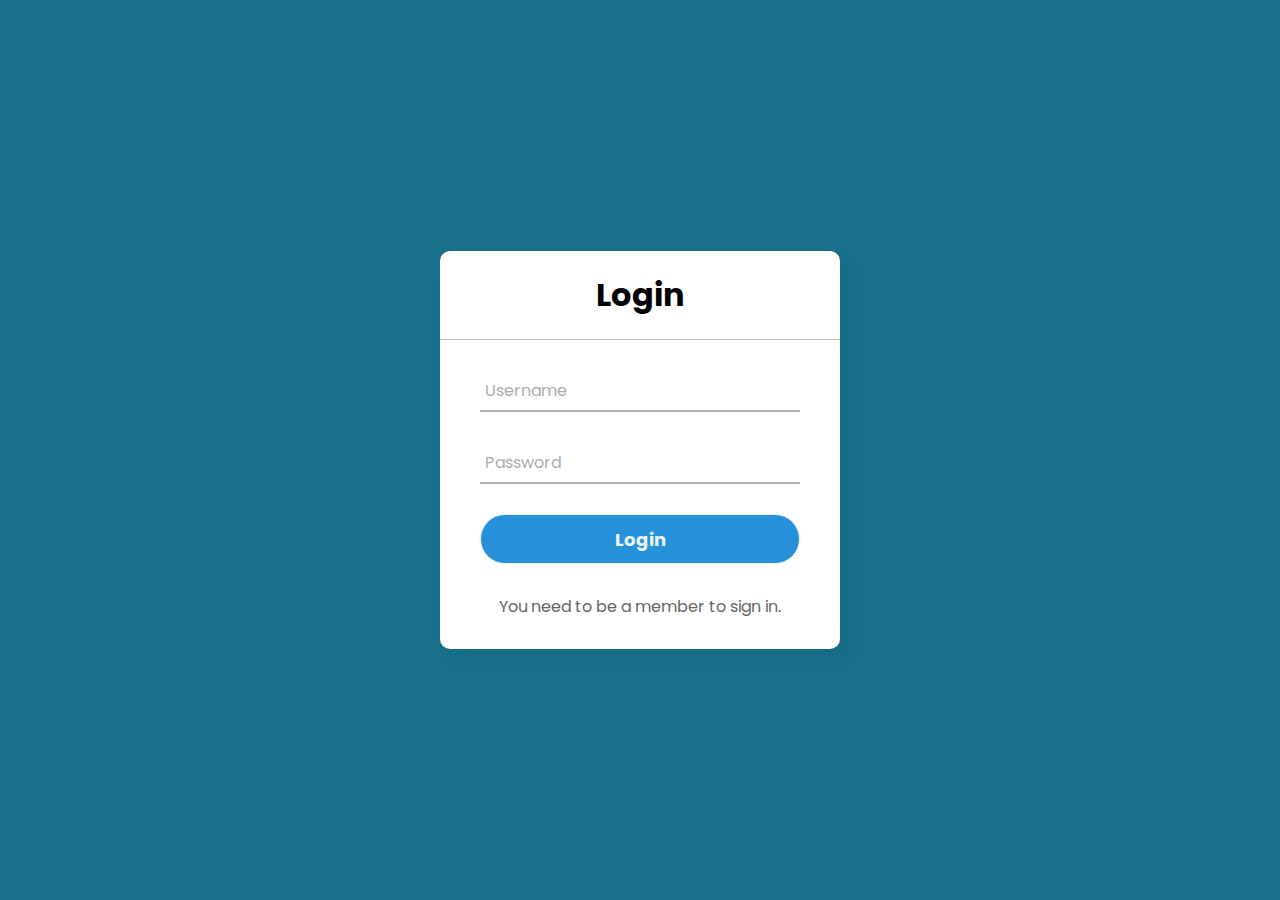
<file: index.html>
<!DOCTYPE html>
<!-- Coding By CodingNepal - youtube.com/codingnepal -->
<html lang="en" dir="ltr">
  <head>
    <meta charset="utf-8">
    <title>Animated Login Form | CodingNepal</title>
    <link rel="stylesheet" href="style.css">
  </head>
  <body>
    <div class="center">
      <h1>Login</h1>
      <form method="post">
        <div class="txt_field">
          <input type="text" required>
          <span></span>
          <label>Username</label>
        </div>
        <div class="txt_field">
          <input type="password" required>
          <span></span>
          <label>Password</label>
        </div>
        <input type="submit" value="Login">
        <div class="signup_link">
          You need to be a member to sign in.
        </div>
      </form>
    </div>
  </body>
</html>
</file>
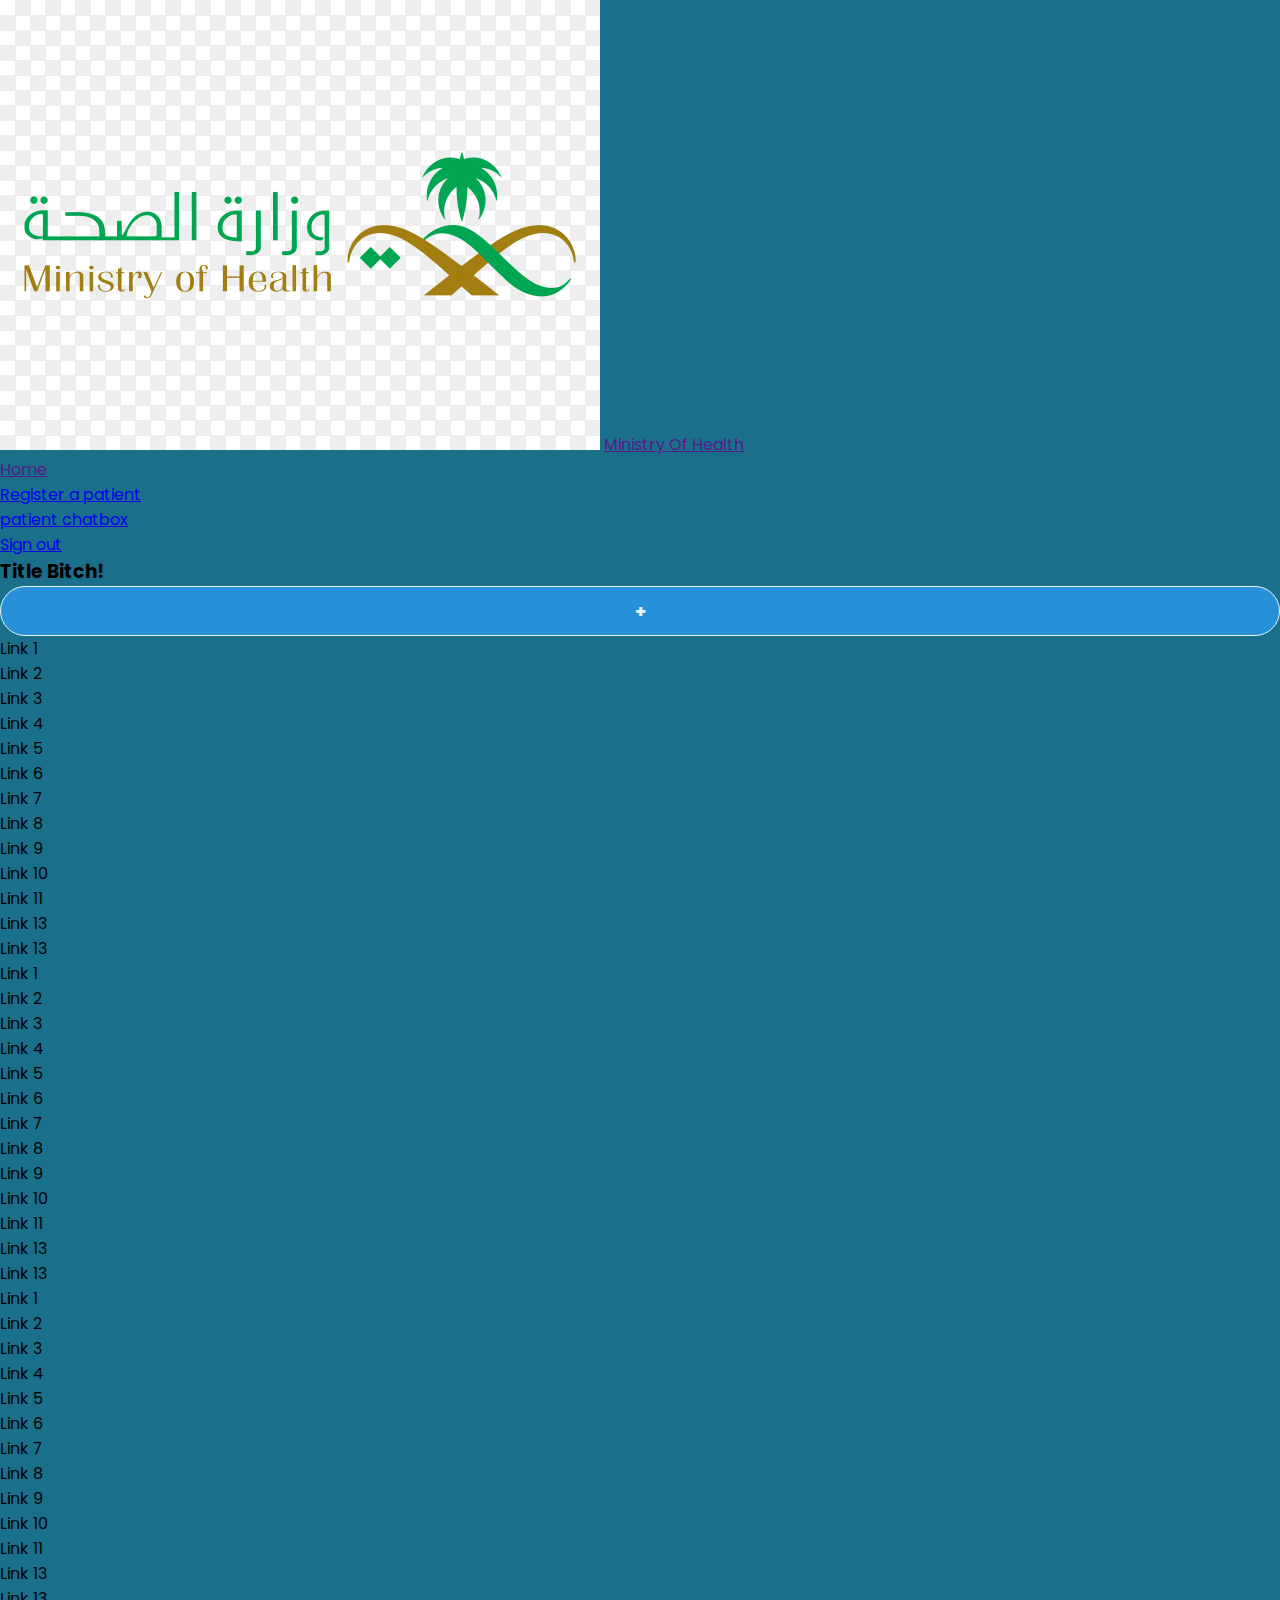
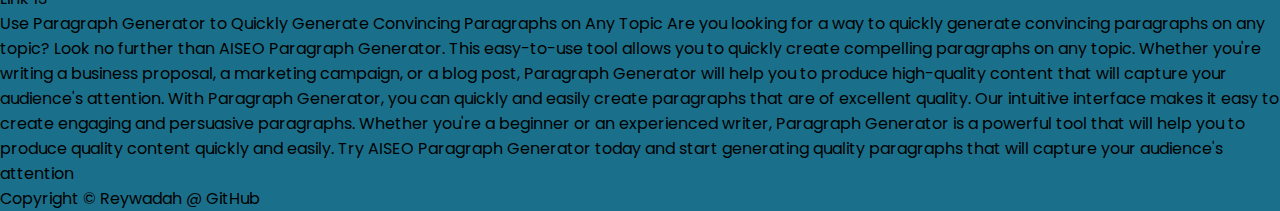
<file: Doctor-first-page.html>
<!DOCTYPE html>
<html>
    <head>
        <meta charset="utf-8">
        <title>Doctor-first-page!</title>
        <link rel="stylesheet" href="style.css">
        <link rel="icon" href="img/cool-shark.png"/>
    </head>
    <body>
        <script>function openForm() {
            document.getElementById("myForm").style.display = "block";
          }
          
          function closeForm() {
            document.getElementById("myForm").style.display = "none";
          }</script>
        <header>
            <div class="logo">
                <img src="img/Logo-ministry-of-health-saudi-arabia-vector-transparent-PNG.png" alt="Ministry of health logo">
                <a href="">Ministry Of Health</a>
            </div>
            <ul>
                <li><a href="">Home</a></li> 
                <li><a href="links/sign-up-patients.html">Register a patient</a></li>
                <li><a href="../Doctor/links/Contact-A-Doctor/Contact-A-Patient.html">patient chatbox</a></li>
                <li><a href="../../index.html">Sign out</a></li>
            </ul>
        </header>
            <div class="container">
                    <div class="con-title"><h3>Title Bitch!</h3></div>
                    <div class="first">
                        <div class="leftside">
                            <form action="links/sign-up-patients.html"><input type="submit" value=" + "/></form>
                            <ul>
                                <li>Link 1</li>
                                <li>Link 2</li>
                                <li>Link 3</li>
                                <li>Link 4</li>
                                <li>Link 5</li>
                                <li>Link 6</li> 
                                <li>Link 7</li> 
                                <li>Link 8</li>
                                <li>Link 9</li>
                                <li>Link 10</li>
                                <li>Link 11</li>
                                <li>Link 13</li>
                                <li>Link 13</li>
                                
                                <li>Link 1</li>
                                <li>Link 2</li>
                                <li>Link 3</li>
                                <li>Link 4</li>
                                <li>Link 5</li>
                                <li>Link 6</li> 
                                <li>Link 7</li> 
                                <li>Link 8</li>
                                <li>Link 9</li>
                                <li>Link 10</li>
                                <li>Link 11</li>
                                <li>Link 13</li>
                                <li>Link 13</li>
                                
                                <li>Link 1</li>
                                <li>Link 2</li>
                                <li>Link 3</li>
                                <li>Link 4</li>
                                <li>Link 5</li>
                                <li>Link 6</li> 
                                <li>Link 7</li> 
                                <li>Link 8</li>
                                <li>Link 9</li>
                                <li>Link 10</li>
                                <li>Link 11</li>
                                <li>Link 13</li>
                                <li>Link 13</li>
                
                            </ul>
                        </div>
                        <div class="rightside">
                            Use Paragraph Generator to Quickly Generate Convincing Paragraphs on Any Topic
                                Are you looking for a way to quickly generate convincing paragraphs on any topic? Look no further than AISEO Paragraph Generator. This easy-to-use tool allows you to quickly create compelling paragraphs on any topic. Whether you're writing a business proposal, a marketing campaign, or a blog post, Paragraph Generator will help you to produce high-quality content that will capture your audience's attention.
                                
                                With Paragraph Generator, you can quickly and easily create paragraphs that are of excellent quality. Our intuitive interface makes it easy to create engaging and persuasive paragraphs. Whether you're a beginner or an experienced writer, Paragraph Generator is a powerful tool that will help you to produce quality content quickly and easily.
                                
                                Try AISEO Paragraph Generator today and start generating quality paragraphs that will capture your audience's attention
                        </div>
                    </div>
                    
            </div>    
        <footer>Copyright © Reywadah @ GitHub</footer>
    </body>
</html>
</file>
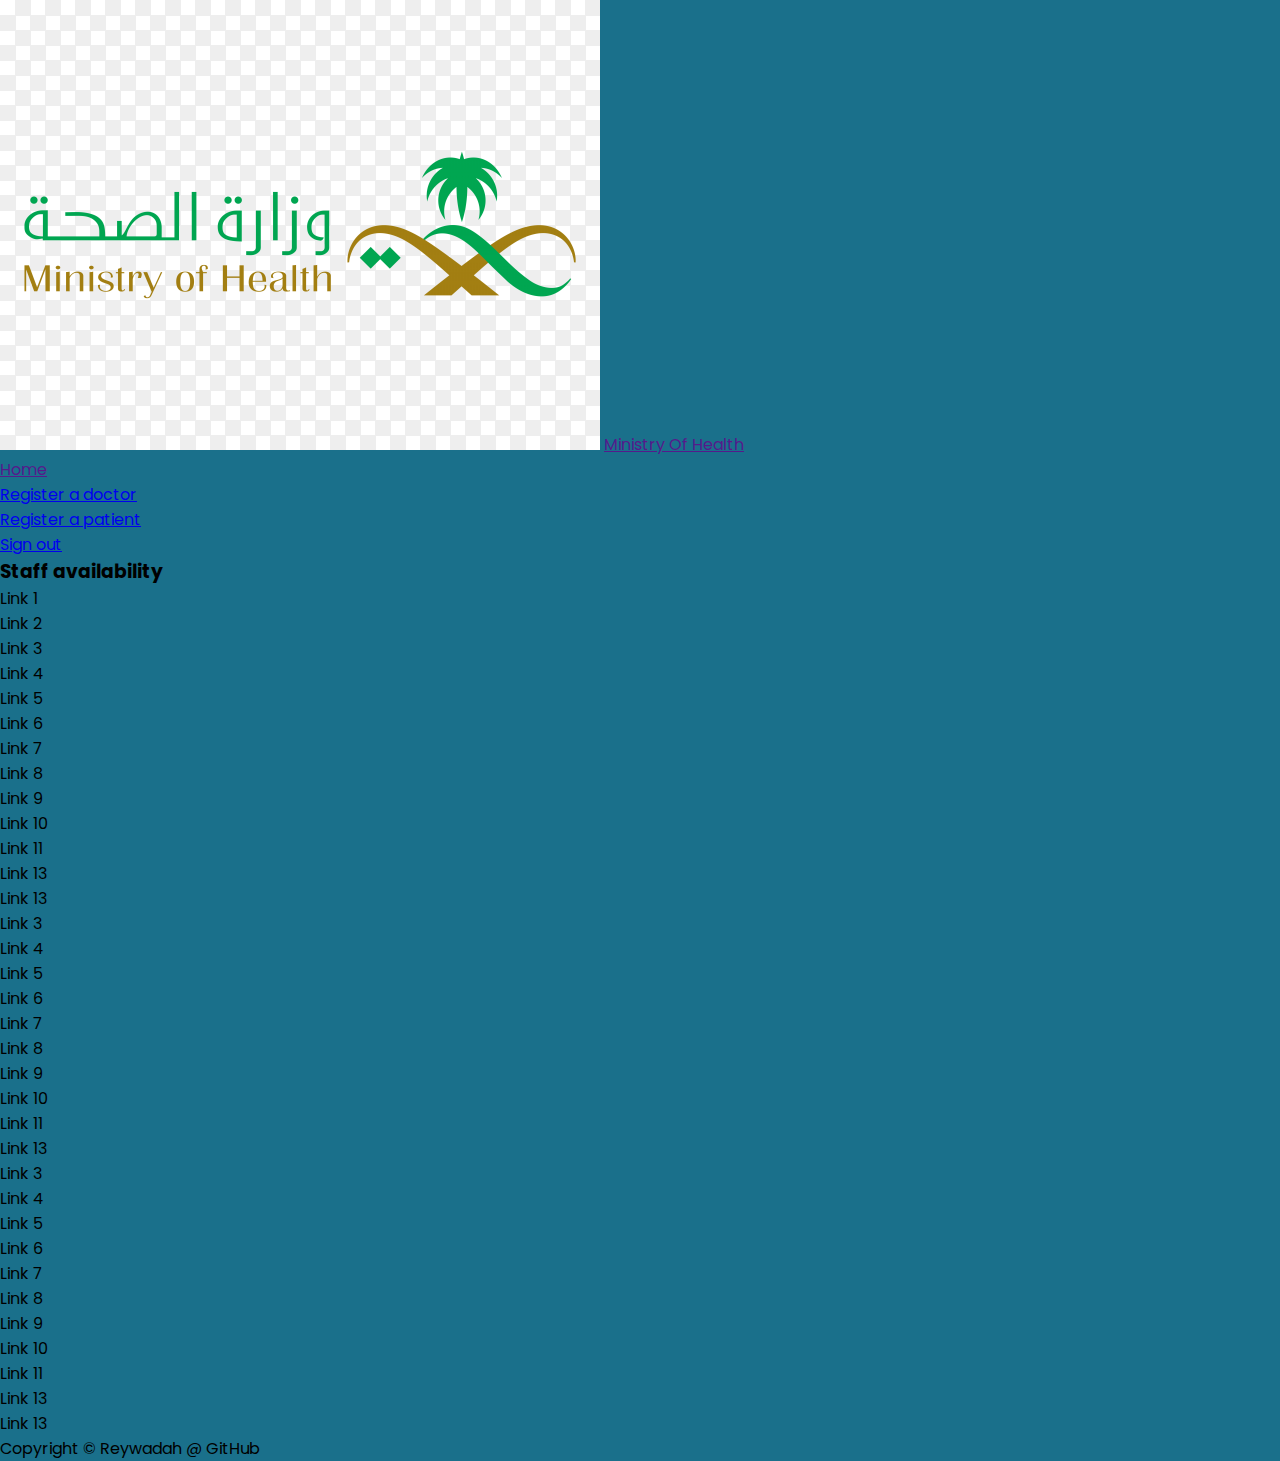
<file: Hospital-first-page.html>
<!DOCTYPE html>
<html>
    <head>
        <meta charset="utf-8">
        <title>Hospital-Main-Page!</title>
        <link rel="stylesheet" href="style.css">
        <link rel="icon" href="/img/photo1.jpg"/>
    </head>
    <body>
        <header>
            <div class="logo">
                <img src="img/Logo-ministry-of-health-saudi-arabia-vector-transparent-PNG.png" alt="Ministry of health logo">
                <a href="">Ministry Of Health</a>
            </div>
            <ul>
                <li><a href="">Home</a></li> 
                <li><a href="./links/sign-up-doctors.html">Register a doctor</a></li>
                <li><a href="../Doctor/links/sign-up-patients.html">Register a patient</a></li>
                <li><a href="../../index.html">Sign out</a></li>
            </ul>
        </header>
            <div class="container">
                    <div class="con-title"><h3>Staff availability</h3></div>
                    <div class="first">
                        <div class="leftside">
                            <ul>
                                <li>Link 1</li>
                                <li>Link 2</li>
                                <li>Link 3</li>
                                <li>Link 4</li>
                                <li>Link 5</li>
                                <li>Link 6</li> 
                                <li>Link 7</li> 
                                <li>Link 8</li>
                                <li>Link 9</li>
                                <li>Link 10</li>
                                <li>Link 11</li>
                                <li>Link 13</li>
                                <li>Link 13</li>
                                <li>Link 3</li>
                                <li>Link 4</li>
                                <li>Link 5</li>
                                <li>Link 6</li> 
                                <li>Link 7</li> 
                                <li>Link 8</li>
                                <li>Link 9</li>
                                <li>Link 10</li>
                                <li>Link 11</li>
                                <li>Link 13</li>
                                <li>Link 3</li>
                                <li>Link 4</li>
                                <li>Link 5</li>
                                <li>Link 6</li> 
                                <li>Link 7</li> 
                                <li>Link 8</li>
                                <li>Link 9</li>
                                <li>Link 10</li>
                                <li>Link 11</li>
                                <li>Link 13</li>
                                <li>Link 13</li>
                
                            </ul>
                        </div>
                    </div>
                    
            </div>    
        <footer>Copyright © Reywadah @ GitHub</footer>
    </body>
</html>
</file>
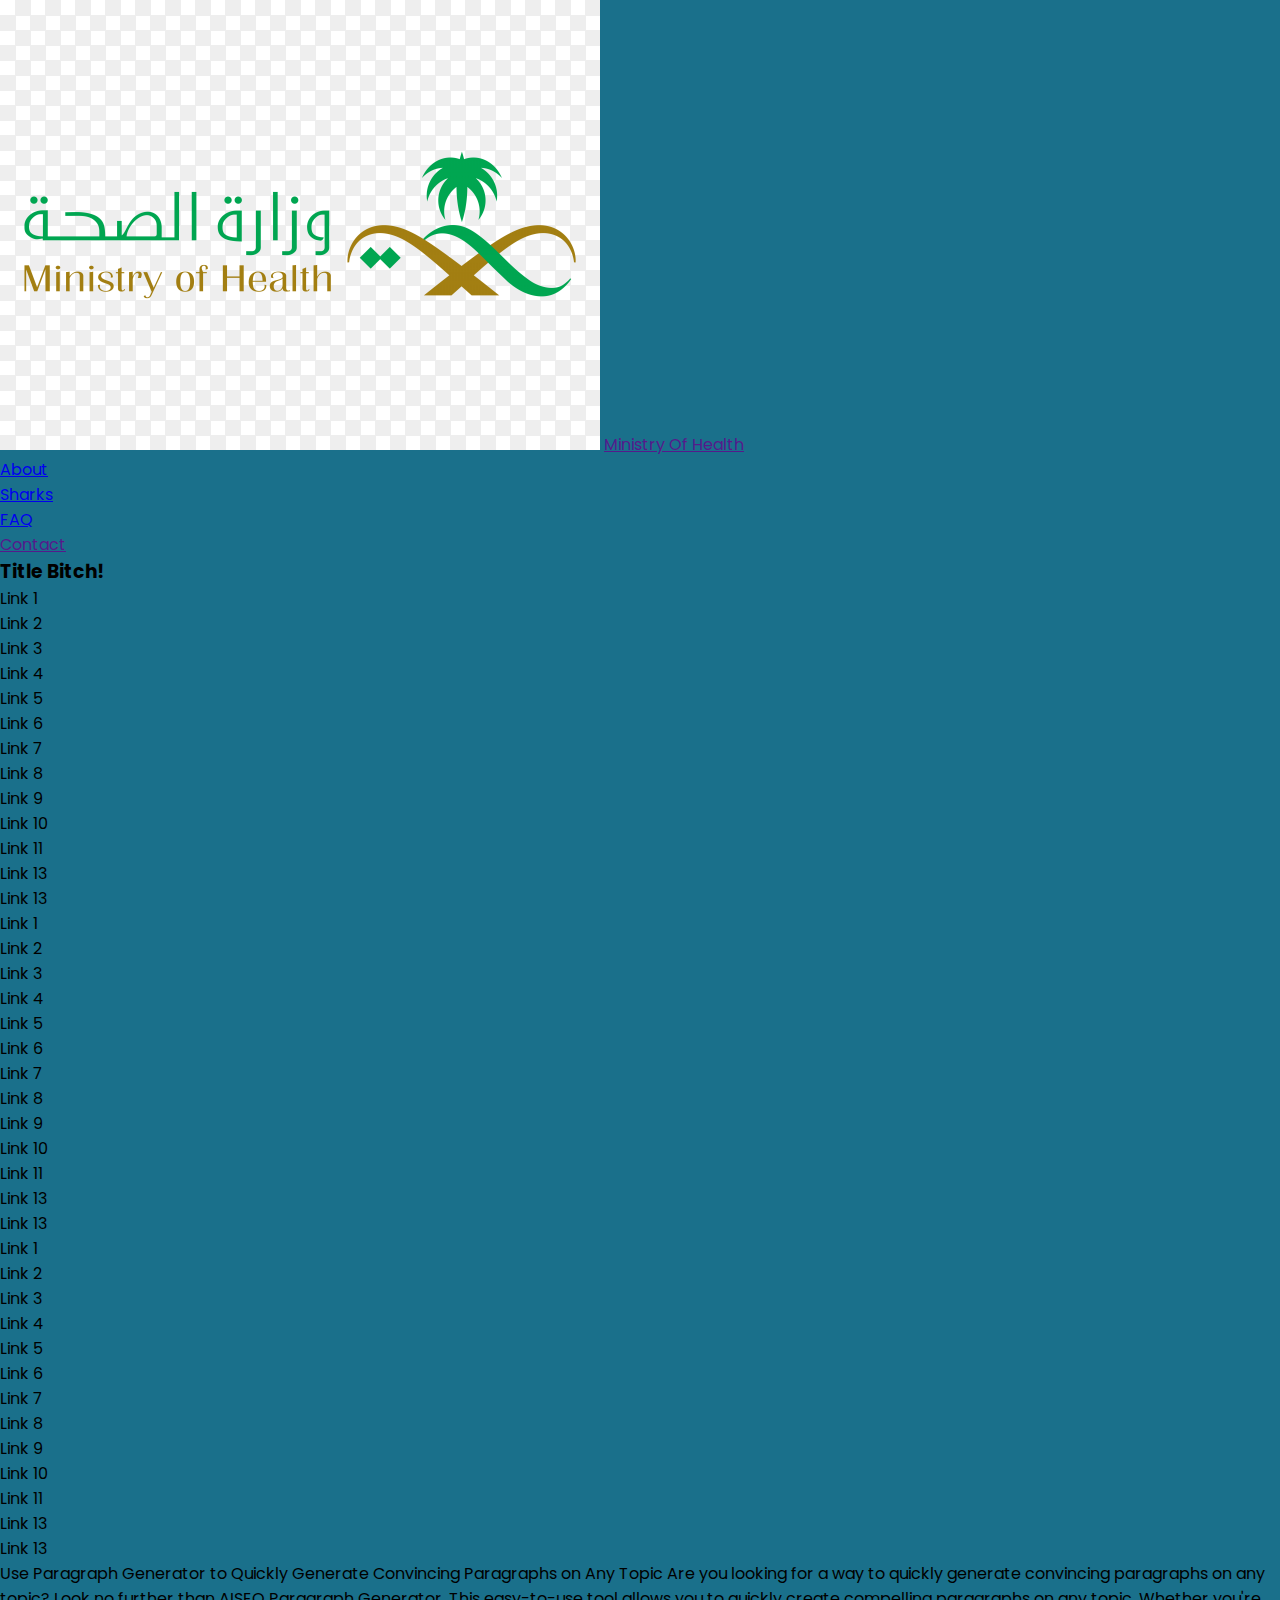
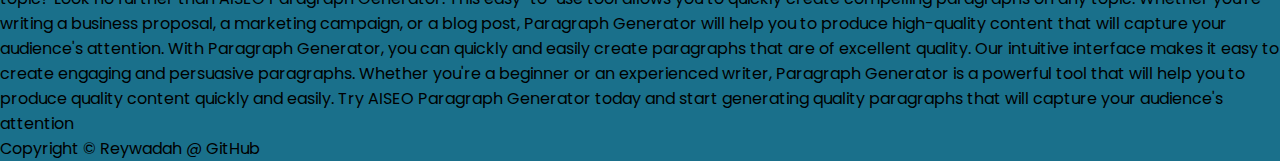
<file: Make-An-Appointment.html>
<!DOCTYPE html>
<html>
    <head>
        <meta charset="utf-8">
        <title>Doctor-first-page!</title>
        <link rel="stylesheet" href="style.css">
        <link rel="icon" href="img/cool-shark.png"/>
    </head>
    <body>
        <script>function openForm() {
            document.getElementById("myForm").style.display = "block";
          }
          
          function closeForm() {
            document.getElementById("myForm").style.display = "none";
          }</script>
        <header>
            <div class="logo">
                <img src="img/Logo-ministry-of-health-saudi-arabia-vector-transparent-PNG.png" alt="Ministry of health logo">
                <a href="">Ministry Of Health</a>
            </div>
            <ul>
            <li><a href="https://www.youtube.com/watch?v=tfWMwG6aYzQ">About</a></li>
            <li><a href="https://www.youtube.com/watch?v=4HGNqFdaD34">Sharks</a></li> 
            <li><a href="https://www.merriam-webster.com/dictionary/FAQ">FAQ</a></li>
            <li><a href="">Contact</a></li>
            </ul>
        </header>
            <div class="container">
                    <div class="con-title"><h3>Title Bitch!</h3></div>
                    <div class="first">
                        <div class="leftside">
                            <ul>
                                <li>Link 1</li>
                                <li>Link 2</li>
                                <li>Link 3</li>
                                <li>Link 4</li>
                                <li>Link 5</li>
                                <li>Link 6</li> 
                                <li>Link 7</li> 
                                <li>Link 8</li>
                                <li>Link 9</li>
                                <li>Link 10</li>
                                <li>Link 11</li>
                                <li>Link 13</li>
                                <li>Link 13</li>
                                
                                <li>Link 1</li>
                                <li>Link 2</li>
                                <li>Link 3</li>
                                <li>Link 4</li>
                                <li>Link 5</li>
                                <li>Link 6</li> 
                                <li>Link 7</li> 
                                <li>Link 8</li>
                                <li>Link 9</li>
                                <li>Link 10</li>
                                <li>Link 11</li>
                                <li>Link 13</li>
                                <li>Link 13</li>
                                
                                <li>Link 1</li>
                                <li>Link 2</li>
                                <li>Link 3</li>
                                <li>Link 4</li>
                                <li>Link 5</li>
                                <li>Link 6</li> 
                                <li>Link 7</li> 
                                <li>Link 8</li>
                                <li>Link 9</li>
                                <li>Link 10</li>
                                <li>Link 11</li>
                                <li>Link 13</li>
                                <li>Link 13</li>
                
                            </ul>
                        </div>
                        <div class="rightside">
                            Use Paragraph Generator to Quickly Generate Convincing Paragraphs on Any Topic
                                Are you looking for a way to quickly generate convincing paragraphs on any topic? Look no further than AISEO Paragraph Generator. This easy-to-use tool allows you to quickly create compelling paragraphs on any topic. Whether you're writing a business proposal, a marketing campaign, or a blog post, Paragraph Generator will help you to produce high-quality content that will capture your audience's attention.
                                
                                With Paragraph Generator, you can quickly and easily create paragraphs that are of excellent quality. Our intuitive interface makes it easy to create engaging and persuasive paragraphs. Whether you're a beginner or an experienced writer, Paragraph Generator is a powerful tool that will help you to produce quality content quickly and easily.
                                
                                Try AISEO Paragraph Generator today and start generating quality paragraphs that will capture your audience's attention
                        </div>
                    </div>
                    
            </div>    
        <footer>Copyright © Reywadah @ GitHub</footer>
    </body>
</html>
</file>
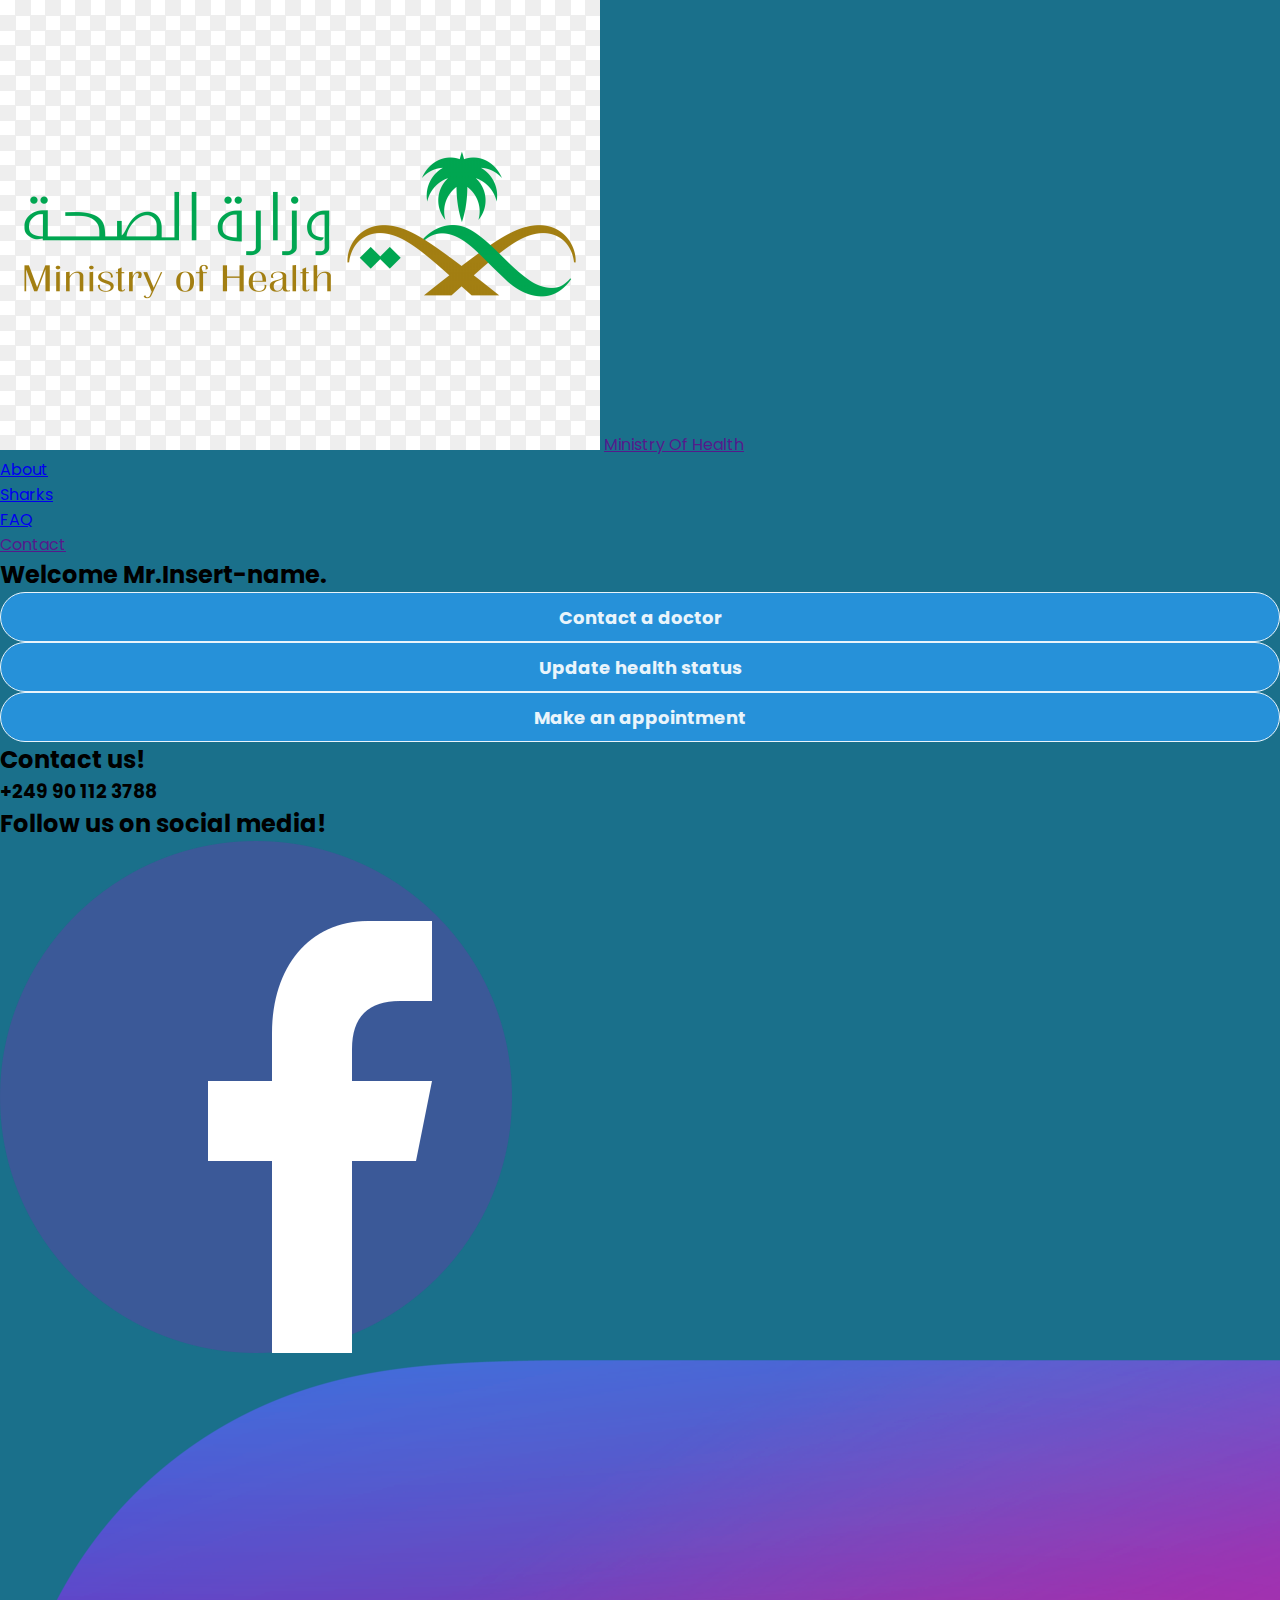
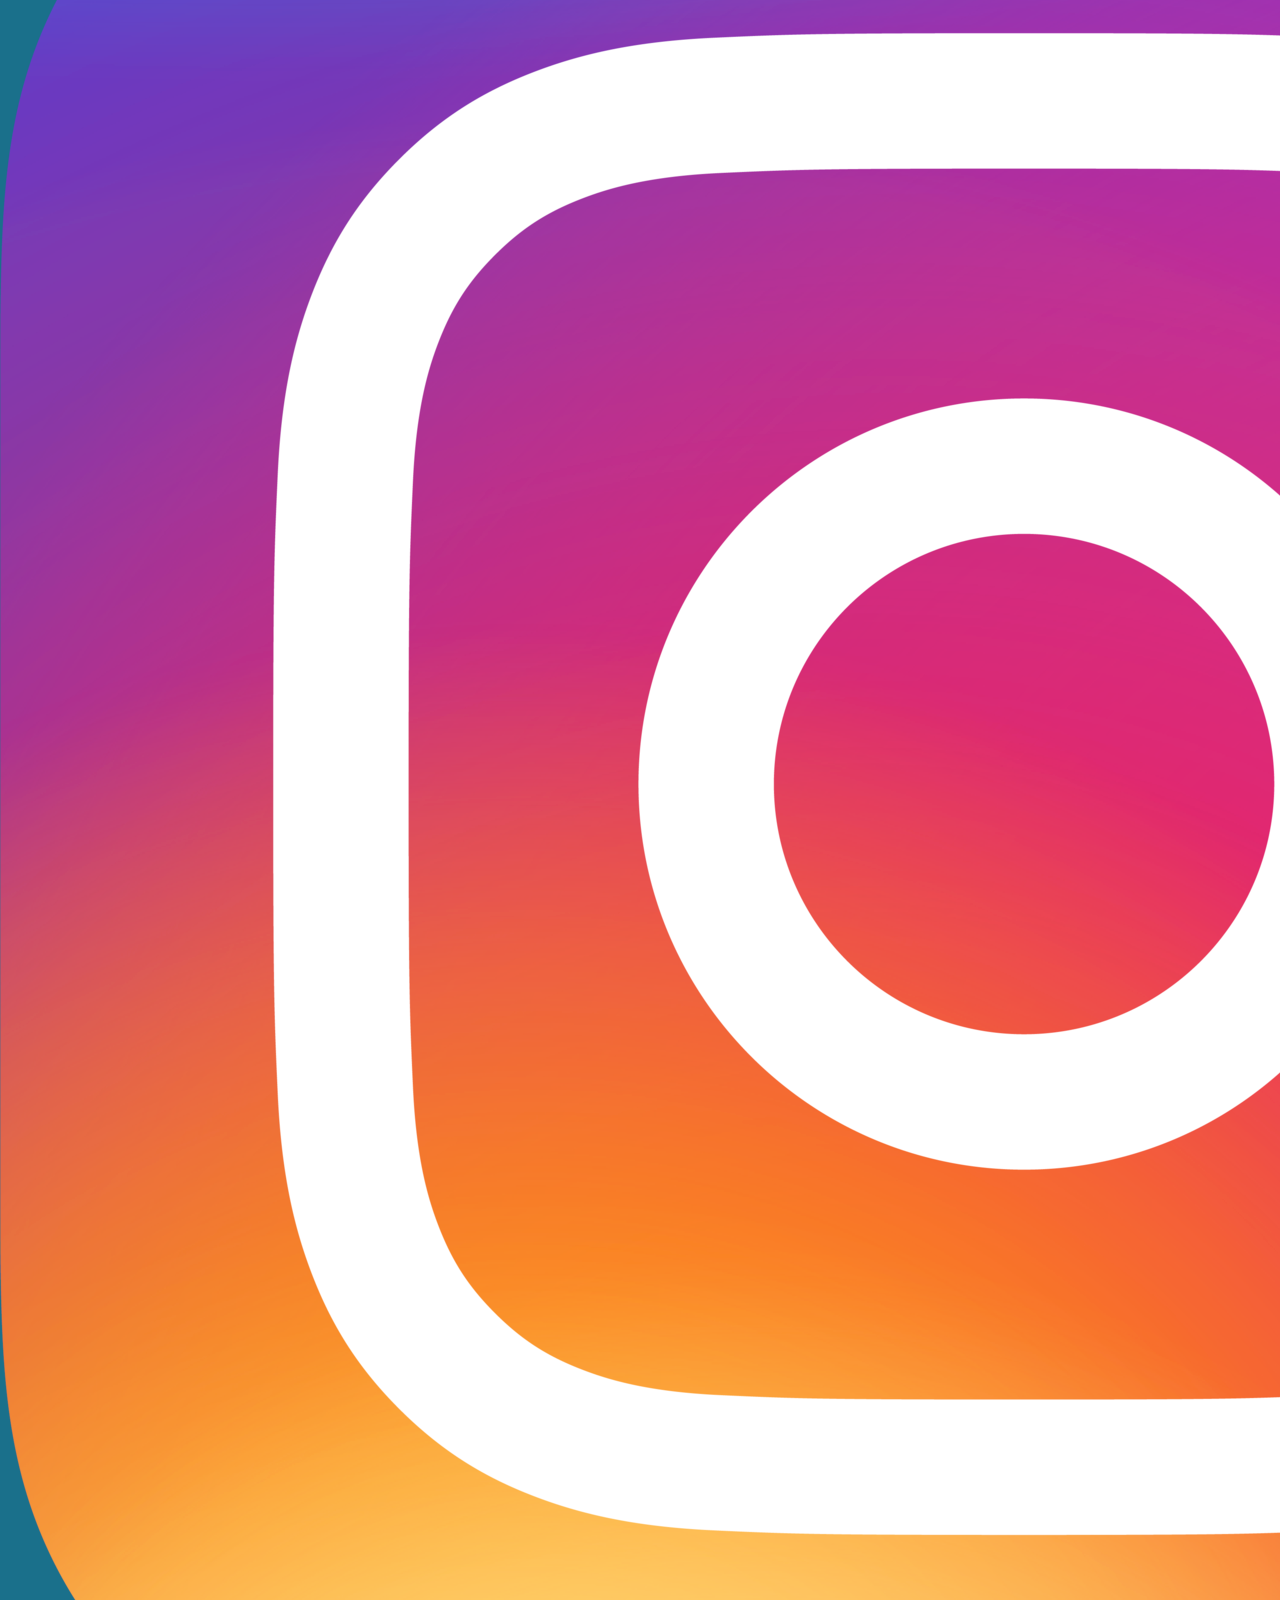
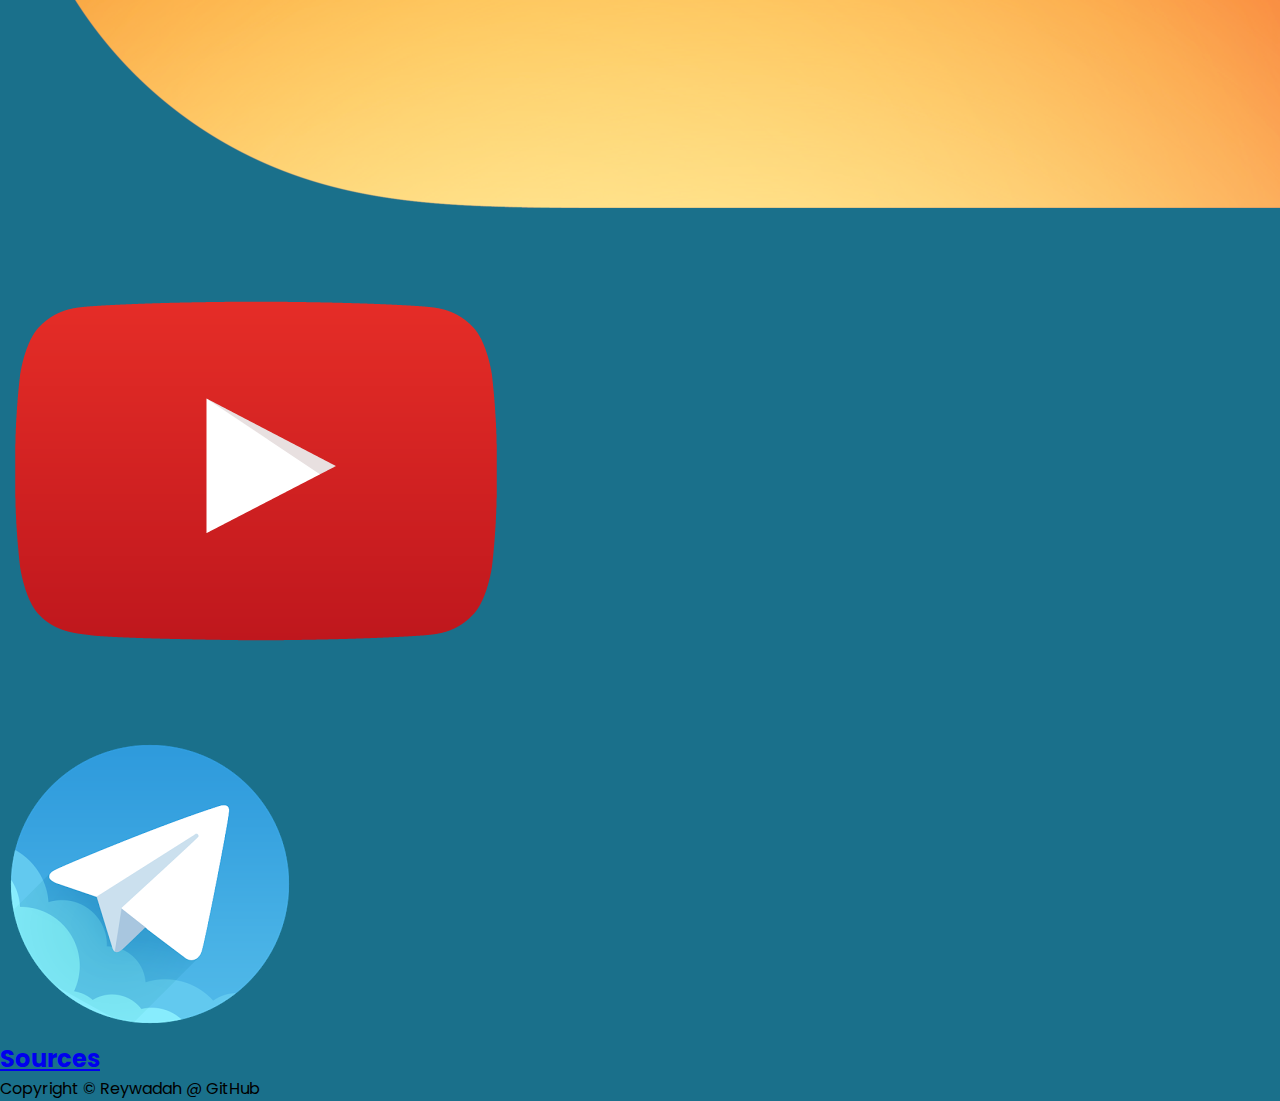
<file: Patient-First-Page.html>
<!DOCTYPE html>
<html>
    <head>
        <meta charset="utf-8">
        <title>Patient main page!</title>
        <link rel="stylesheet" href="style.css">
        <link rel="icon" href="img/cool-shark.png"/>
    </head>
    <body>
        <header>
            <div class="logo">
                <img src="img/Logo-ministry-of-health-saudi-arabia-vector-transparent-PNG.png" alt="Ministry of health logo">
                <a href="">Ministry Of Health</a>
            </div>
            <ul>
            <li><a href="https://www.youtube.com/watch?v=tfWMwG6aYzQ">About</a></li>
            <li><a href="https://www.youtube.com/watch?v=4HGNqFdaD34">Sharks</a></li> 
            <li><a href="https://www.merriam-webster.com/dictionary/FAQ">FAQ</a></li>
            <li><a href="">Contact</a></li>
            </ul>
        </header>
            <div class="container">
                    <div class="first">
                        <div class="text">
                            <h2>Welcome Mr.Insert-name.</h2>
                                <ul>
                                    <form action="links/Contact-A-Doctor/Contact-A-Doctor.html"><li><input type="submit" value="Contact a doctor"/></li></form>
                                    <form action="links/Update-Health-Status/Update-Health-Status.html"><li><input type="submit" value="Update health status"/></li></form>
                                    <form action="links/Make-An-Appointment/Make-An-Appointment.html"><li><input type="submit" value="Make an appointment"/></li></form>
                                </ul>
                        </div>
                    </div>
                <div class="fourth">
                    <div class="side1">
                        <h2>Contact us!</h2>
                        <h3>+249 90 112 3788</h3>
                    </div>
                    <div class="side2">
                        <h2>Follow us on social media!</h2>
                        <ul>
                            <li><a href="https://www.facebook.com/"><img src="img/facebook.webp" alt="Facebook Logo"></a></li>
                            <li><a href="https://www.instagram.com/"><img src="img/instagram.png" alt="Instagram Logo"></a></li>
                            <li><a href="https://www.youtube.com/watch?v=LLFhKaqnWwk"><img src="img/youtube.png" alt="Youtube Logo"></a></li>
                            <li><a href="https://web.telegram.org/k/"><img src="img/telegrom.png" alt="Telegram Logo"></a></li>
                        </ul>
                    </div>
                    <div class="side3">
                <h2><a href="https://www.youtube.com/watch?v=MTW4sIL9Dpw">Sources</a></h2>
                    </div>
                </div>
            </div>    
        <footer>Copyright © Reywadah @ GitHub</footer>
    </body>
</html>
</file>
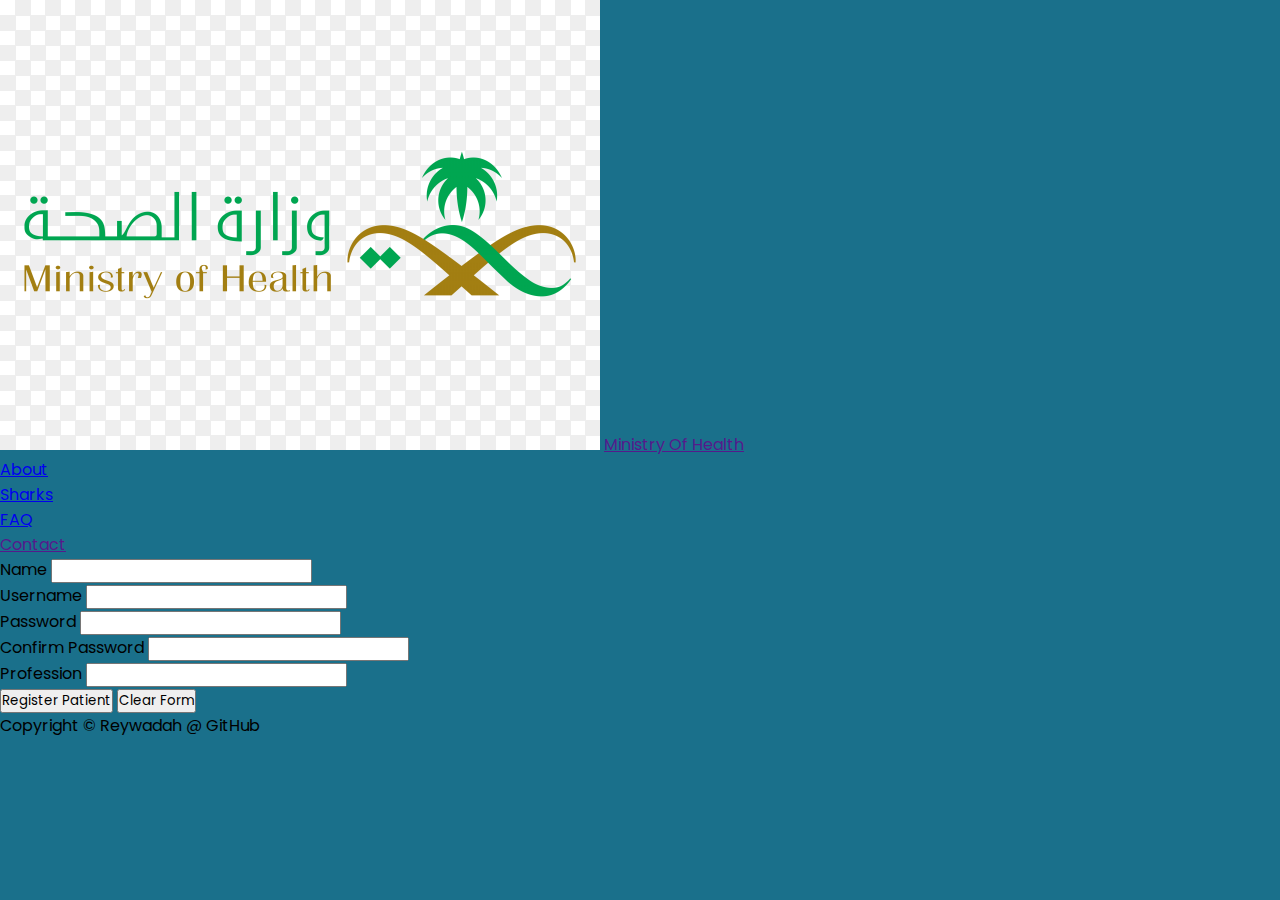
<file: sign-up-doctors.html>
<!DOCTYPE html>
<html>
    <head>
        <meta charset="utf-8">
        <title>Doctor-first-page!</title>
        <link rel="stylesheet" href="style.css">
        <link rel="icon" href="img/cool-shark.png"/>
    </head>
    <body>
        <script>function openForm() {
            document.getElementById("myForm").style.display = "block";
          }
          
          function closeForm() {
            document.getElementById("myForm").style.display = "none";
          }</script>
        <header>
            <div class="logo">
                <img src="img/Logo-ministry-of-health-saudi-arabia-vector-transparent-PNG.png" alt="Ministry of health logo">
                <a href="">Ministry Of Health</a>
            </div>
            <ul>
            <li><a href="https://www.youtube.com/watch?v=tfWMwG6aYzQ">About</a></li>
            <li><a href="https://www.youtube.com/watch?v=4HGNqFdaD34">Sharks</a></li> 
            <li><a href="https://www.merriam-webster.com/dictionary/FAQ">FAQ</a></li>
            <li><a href="">Contact</a></li>
            </ul>
        </header>
        <form>
            <div>
                <label for="name" class="large-label">Name</label>
                <input id="name" type="text" placeholder="" />
              </div>
              <div>
                <label for="Username" class="large-label">Username</label>
                <input id="Username" type="text"     placeholder="" />
              </div>
              <div>
                <label for="name" class="large-label">Password</label>
                <input id="name" type="password" placeholder="" />
              </div>
              <div>
                <label for="email" class="large-label">Confirm Password</label>
                <input id="email" type="password" placeholder="" />
              </div>
              </div>
              <div>
                <label for="email" class="large-label">Profession</label>
                <input id="email" type="text" placeholder="" />
              </div>
              </div>
            </div>
            <div class="full-width">
            <button type="submit">Register Patient</button>
            <button type="reset">Clear Form</button>
            </div>
        </form>
        <footer>Copyright © Reywadah @ GitHub</footer>
    </body>
</html>
</file>
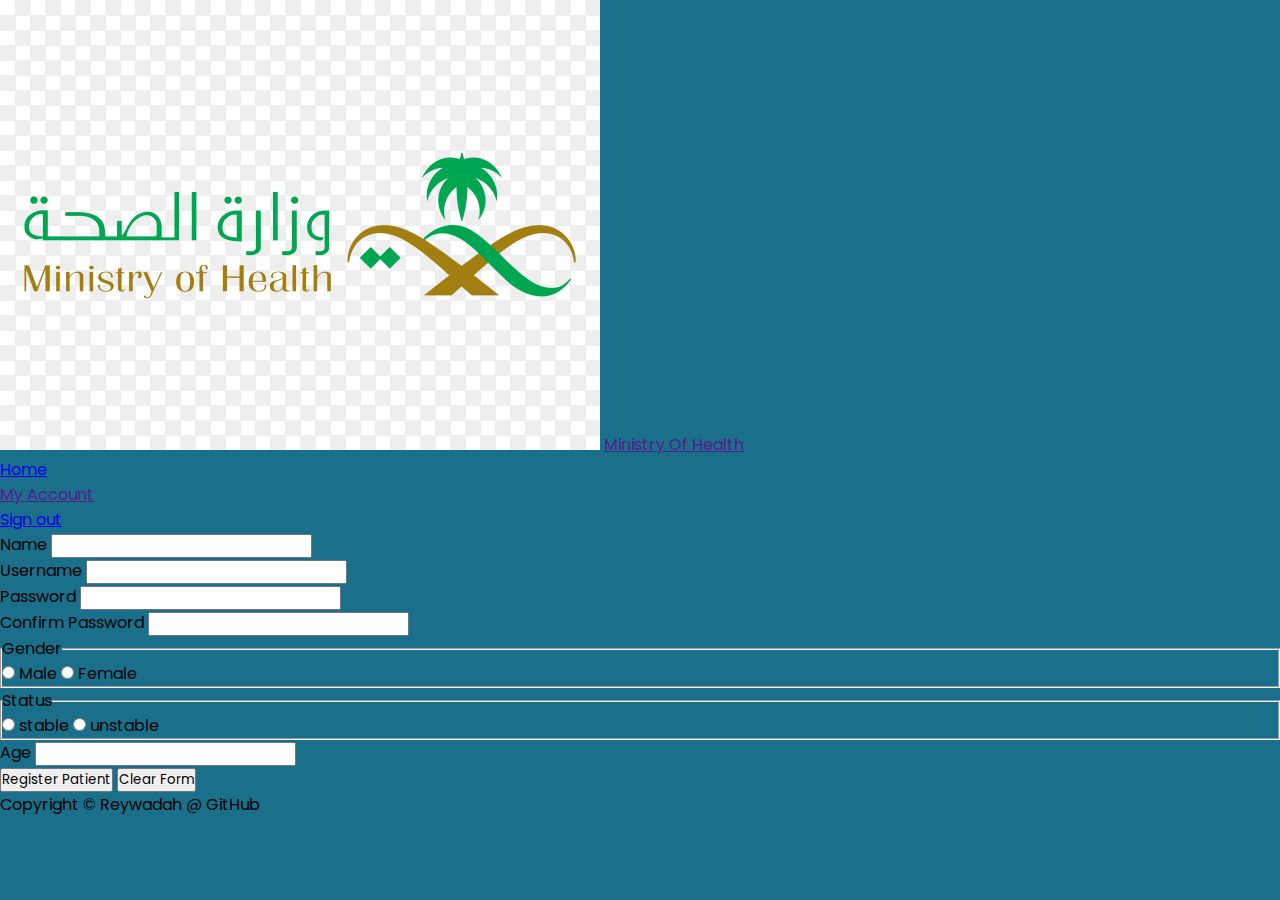
<file: sign-up-patients.html>
<!DOCTYPE html>
<html>
    <head>
        <meta charset="utf-8">
        <title>Doctor-first-page!</title>
        <link rel="stylesheet" href="style.css">
        <link rel="icon" href="img/cool-shark.png"/>
    </head>
    <body>
        <script>function openForm() {
            document.getElementById("myForm").style.display = "block";
          }
          
          function closeForm() {
            document.getElementById("myForm").style.display = "none";
          }</script>
        <header>
            <div class="logo">
                <img src="img/Logo-ministry-of-health-saudi-arabia-vector-transparent-PNG.png" alt="Ministry of health logo">
                <a href="">Ministry Of Health</a>
            </div>
            <ul>
            <li><a href="../../Doctor/Doctor-first-page.html">Home</a></li> 
            <li><a href="">My Account</a></li>
            <li><a href="../../../index.html">Sign out</a></li>
            </ul>
        </header>
        <form>
            <div>
                <label for="name" class="large-label">Name</label>
                <input id="name" type="text" placeholder="" />
              </div>
              <div>
                <label for="Username" class="large-label">Username</label>
                <input id="Username" type="text"     placeholder="" />
              </div>
              <div>
                <label for="name" class="large-label">Password</label>
                <input id="name" type="password" placeholder="" />
              </div>
              <div>
                <label for="email" class="large-label">Confirm Password</label>
                <input id="email" type="password" placeholder="" />
              </div>
            </div>
                <fieldset>
                  <legend class="large-label">Gender</legend>
                  <input type="radio" name="grid" id="male" value="male" />
                  <label for="yes" class="small-label">Male</label>
                  <input type="radio" name="grid" id="female" value="female" />
                  <label for="no" class="small-label">Female</label>
                </fieldset>
                <fieldset>
                  <legend class="large-label">Status</legend>
                  <input type="radio" name="grid" id="stable" value="stable" />
                  <label for="yes" class="small-label">stable</label>
                  <input type="radio" name="grid" id="unstable" value="unstable" />
                  <label for="no" class="small-label">unstable</label>
                </fieldset>
              <div class="rightside">
                <label for="name" class="large-label">Age</label>
                <input id="name" type="number" placeholder="" />
              </div>
            </div>
          </div>
            <div class="full-width">
            <button type="submit">Register Patient</button>
            <button type="reset">Clear Form</button>
            </div>
        </form>
        <footer>Copyright © Reywadah @ GitHub</footer>
    </body>
</html>
</file>
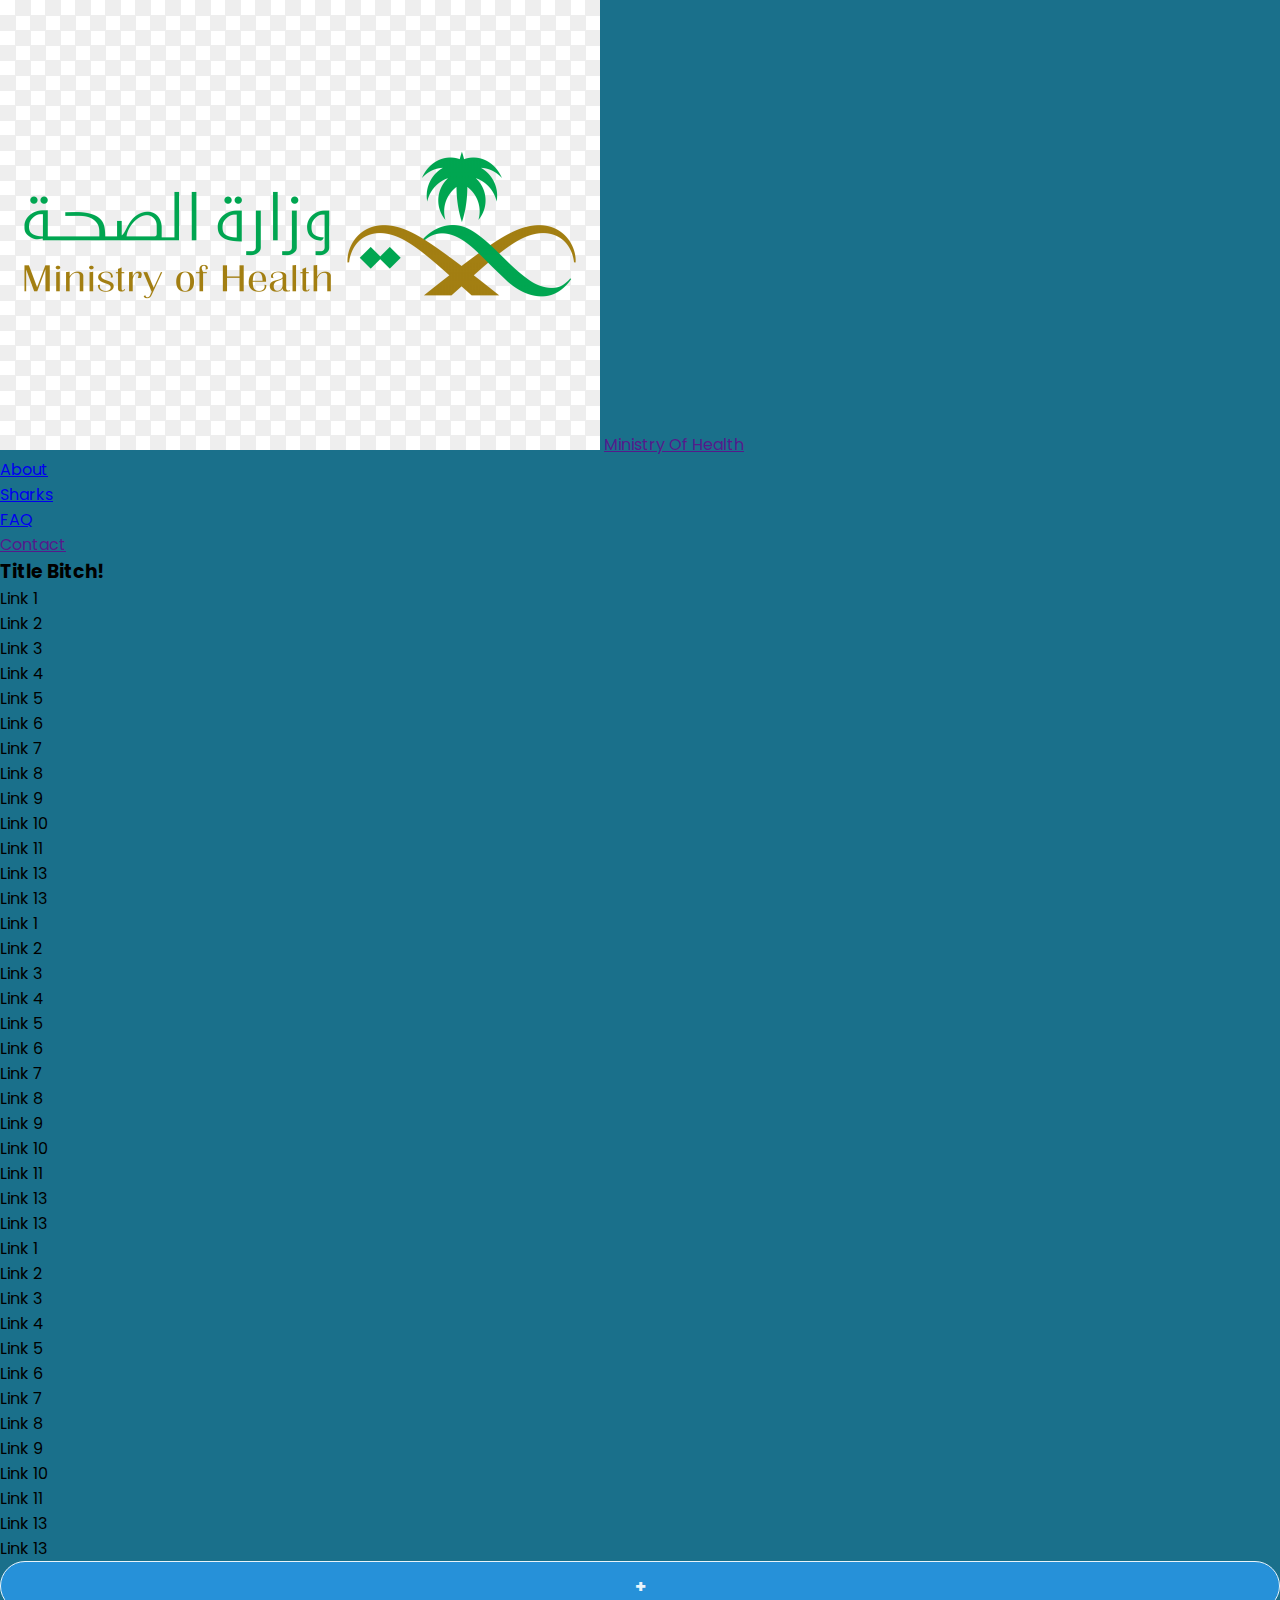
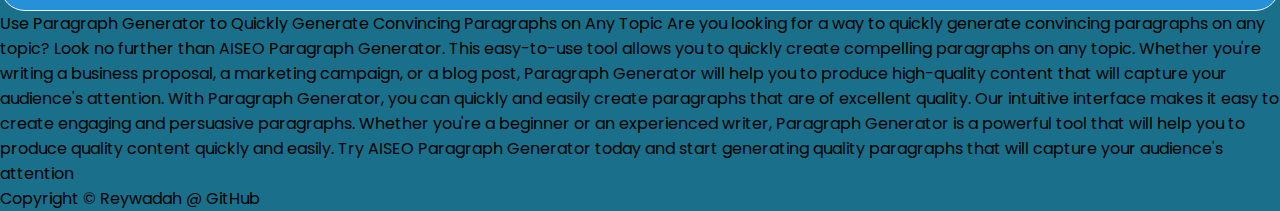
<file: Update-Health-Status.html>
<!DOCTYPE html>
<html>
    <head>
        <meta charset="utf-8">
        <title>Update-Health-Status!</title>
        <link rel="stylesheet" href="style.css">
        <link rel="icon" href="img/cool-shark.png"/>
    </head>
    <body>
        <script>function openForm() {
            document.getElementById("myForm").style.display = "block";
          }
          
          function closeForm() {
            document.getElementById("myForm").style.display = "none";
          }</script>
        <header>
            <div class="logo">
                <img src="img/Logo-ministry-of-health-saudi-arabia-vector-transparent-PNG.png" alt="Ministry of health logo">
                <a href="">Ministry Of Health</a>
            </div>
            <ul>
            <li><a href="https://www.youtube.com/watch?v=tfWMwG6aYzQ">About</a></li>
            <li><a href="https://www.youtube.com/watch?v=4HGNqFdaD34">Sharks</a></li> 
            <li><a href="https://www.merriam-webster.com/dictionary/FAQ">FAQ</a></li>
            <li><a href="">Contact</a></li>
            </ul>
        </header>
            <div class="container">
                    <div class="con-title"><h3>Title Bitch!</h3></div>
                    <div class="first">
                        <div class="leftside">
                            <ul>
                                <li>Link 1</li>
                                <li>Link 2</li>
                                <li>Link 3</li>
                                <li>Link 4</li>
                                <li>Link 5</li>
                                <li>Link 6</li> 
                                <li>Link 7</li> 
                                <li>Link 8</li>
                                <li>Link 9</li>
                                <li>Link 10</li>
                                <li>Link 11</li>
                                <li>Link 13</li>
                                <li>Link 13</li>
                                
                                <li>Link 1</li>
                                <li>Link 2</li>
                                <li>Link 3</li>
                                <li>Link 4</li>
                                <li>Link 5</li>
                                <li>Link 6</li> 
                                <li>Link 7</li> 
                                <li>Link 8</li>
                                <li>Link 9</li>
                                <li>Link 10</li>
                                <li>Link 11</li>
                                <li>Link 13</li>
                                <li>Link 13</li>
                                
                                <li>Link 1</li>
                                <li>Link 2</li>
                                <li>Link 3</li>
                                <li>Link 4</li>
                                <li>Link 5</li>
                                <li>Link 6</li> 
                                <li>Link 7</li> 
                                <li>Link 8</li>
                                <li>Link 9</li>
                                <li>Link 10</li>
                                <li>Link 11</li>
                                <li>Link 13</li>
                                <li>Link 13</li>
                
                            </ul>
                        </div>
                        <div class="rightside">
                            <form action="links/Update-health-status2.html"><input type="submit" value=" + "/></form>
                            Use Paragraph Generator to Quickly Generate Convincing Paragraphs on Any Topic
                                Are you looking for a way to quickly generate convincing paragraphs on any topic? Look no further than AISEO Paragraph Generator. This easy-to-use tool allows you to quickly create compelling paragraphs on any topic. Whether you're writing a business proposal, a marketing campaign, or a blog post, Paragraph Generator will help you to produce high-quality content that will capture your audience's attention.
                                
                                With Paragraph Generator, you can quickly and easily create paragraphs that are of excellent quality. Our intuitive interface makes it easy to create engaging and persuasive paragraphs. Whether you're a beginner or an experienced writer, Paragraph Generator is a powerful tool that will help you to produce quality content quickly and easily.
                                
                                Try AISEO Paragraph Generator today and start generating quality paragraphs that will capture your audience's attention
                        </div>
                    </div>
                    
            </div>    
        <footer>Copyright © Reywadah @ GitHub</footer>
    </body>
</html>
</file>
<file: style.css>
@import url('https://fonts.googleapis.com/css2?family=Noto+Sans:wght@700&family=Poppins:wght@400;500;600&display=swap');
*{
  margin: 0;
  padding: 0;
  box-sizing: border-box;
  font-family: "Poppins", sans-serif;
}
body{
  margin: 0;
  padding: 0;
  background-color: #1a708b;
  height: 100vh;
  overflow: hidden;
}
.center{
  position: absolute;
  top: 50%;
  left: 50%;
  transform: translate(-50%, -50%);
  width: 400px;
  background: white;
  border-radius: 10px;
  box-shadow: 10px 10px 15px rgba(0,0,0,0.05);
}
.center h1{
  text-align: center;
  padding: 20px 0;
  border-bottom: 1px solid silver;
}
.center form{
  padding: 0 40px;
  box-sizing: border-box;
}
form .txt_field{
  position: relative;
  border-bottom: 2px solid #adadad;
  margin: 30px 0;
}
.txt_field input{
  width: 100%;
  padding: 0 5px;
  height: 40px;
  font-size: 16px;
  border: none;
  background: none;
  outline: none;
}
.txt_field label{
  position: absolute;
  top: 50%;
  left: 5px;
  color: #adadad;
  transform: translateY(-50%);
  font-size: 16px;
  pointer-events: none;
  transition: .5s;
}
.txt_field span::before{
  content: '';
  position: absolute;
  top: 40px;
  left: 0;
  width: 0%;
  height: 2px;
  background: #2691d9;
  transition: .5s;
}
.txt_field input:focus ~ label,
.txt_field input:valid ~ label{
  top: -5px;
  color: #2691d9;
}
.txt_field input:focus ~ span::before,
.txt_field input:valid ~ span::before{
  width: 100%;
}
.pass{
  margin: -5px 0 20px 5px;
  color: #a6a6a6;
  cursor: pointer;
}
.pass:hover{
  text-decoration: underline;
}
input[type="submit"]{
  width: 100%;
  height: 50px;
  border: 1px solid;
  background: #2691d9;
  border-radius: 25px;
  font-size: 18px;
  color: #e9f4fb;
  font-weight: 700;
  cursor: pointer;
  outline: none;
}
input[type="submit"]:hover{
  border-color: #2691d9;
  transition: .5s;
}
.signup_link{
  margin: 30px 0;
  text-align: center;
  font-size: 16px;
  color: #666666;
}
.signup_link a{
  color: #2691d9;
  text-decoration: none;
}
.signup_link a:hover{
  text-decoration: underline;
}
</file>
